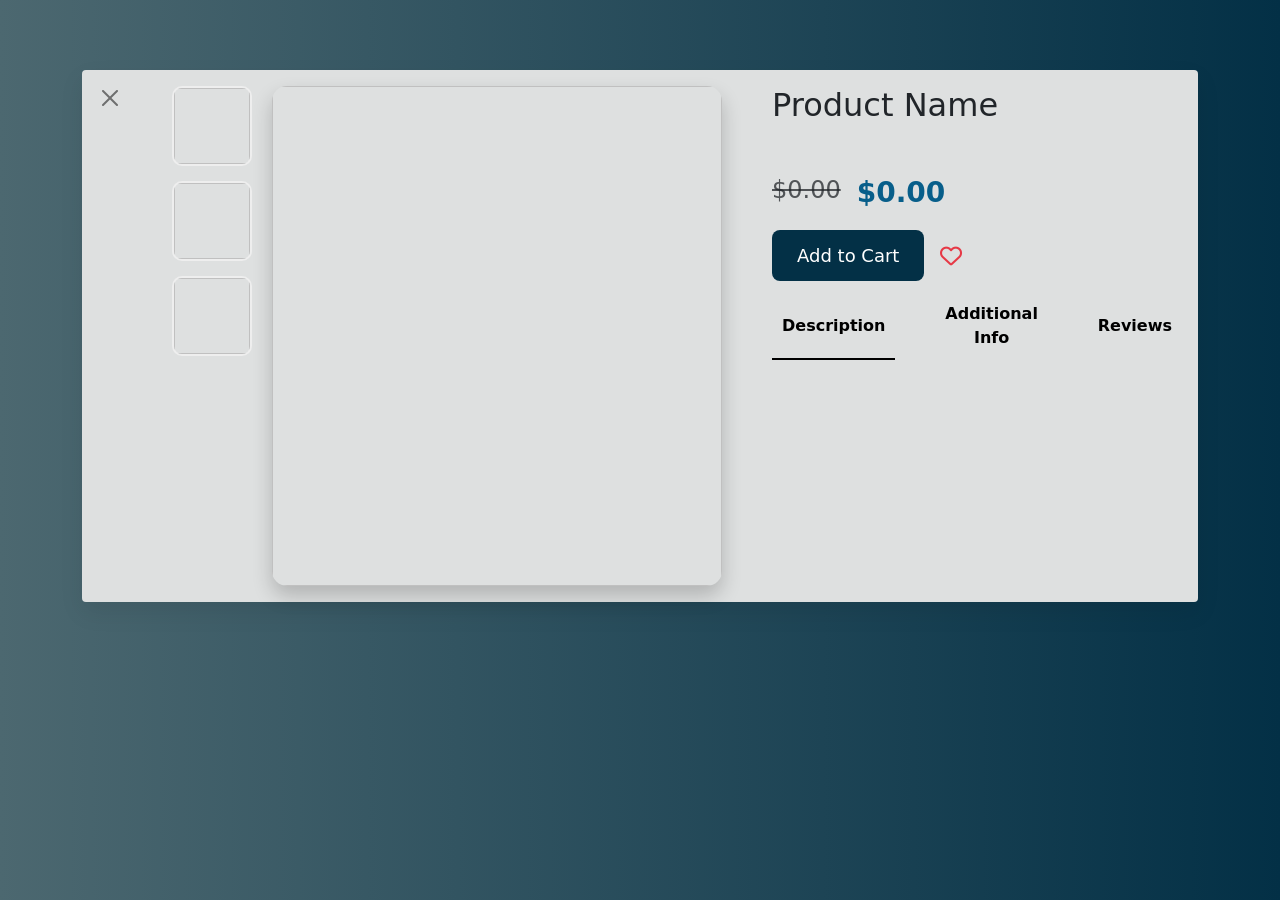
<file: desc.html>
<!DOCTYPE html>
<html lang="en">
<head>
  <meta charset="UTF-8">
  <title>Fashion Product</title>
  <link rel="stylesheet" href="css.css">
  <link rel="stylesheet" href="https://cdnjs.cloudflare.com/ajax/libs/font-awesome/6.4.0/css/all.min.css">
  <link rel="stylesheet" href="Bootstrap/bootstrap.css">
</head>
<body>

<div class="container">

  <div class="product-section d-flex gap-30 rounded-1 p-3">
         <a class="text-decoration-none btn fs-6 fw-bold btn-close" aria-label="Close" href="index.html"></a>

    <!-- Images -->
    <div class="product-images">
<div class="thumbnails" id="thumbnails">
        <img id="thumb-0" alt="">
        <img id="thumb-1" alt="">
        <img id="thumb-2" alt="">
      </div>
      <div class="main-image">
        <img id="main-img" alt="">
      </div>
    </div>

    <!-- Product Info -->
     <!-- <a href="">x</a> -->
    <div class="product-info">
      <h1 class="product-name fs-2 mb-5">Product Name</h1>
      <div class="d-flex">
      <span class="text-decoration-line-through text-muted oldprice fs-4 me-3">$0.00</span>
      <p class="product-price mb-3 fs-3 fw-bold">$0.00</p>
      </div>
      <div class="cart-buttons  d-flex align-items-center mb-3">
        <!-- <div class="quantity">
          <button id="minus">-</button>
          <span id="qty">1</span>
          <button id="plus">+</button>
        </div> -->
        <button class="add-cart me-3">Add to Cart</button>
        <i  class="fa-regular fa-heart wishlist data-id" id="fav-count"></i>
      </div>

      <!-- Tabs -->
      <div class="description-btns">
        <button class="active">Description</button>
        <button>Additional Info</button>
        <button>Reviews</button>
      </div>
      <div class="content"></div>

      <!-- Footer SKU & Category -->
      <div class="foot-desc"></div>
    </div>

  </div>

</div>

<script src="j.js"></script>
</body>
</html>
</file>
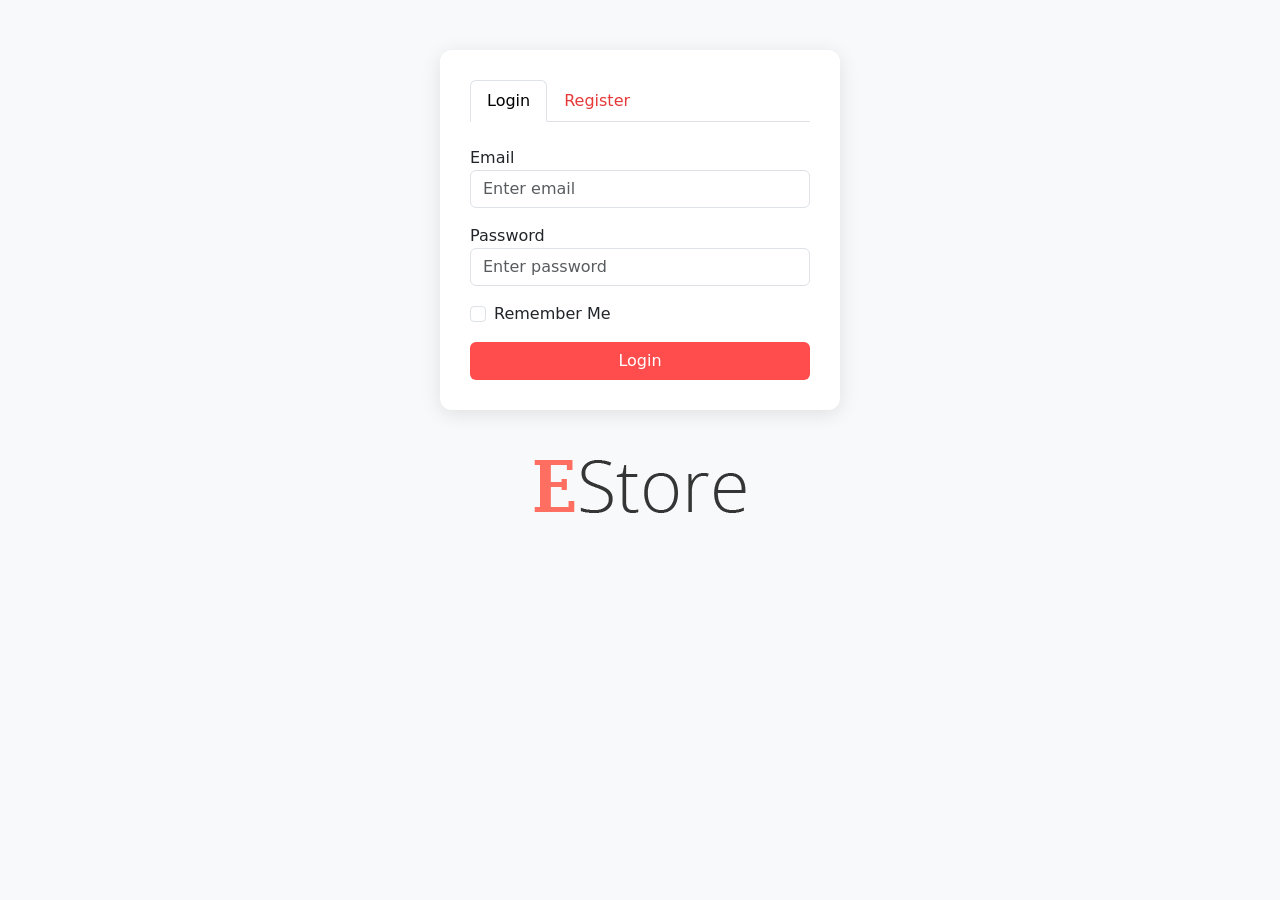
<file: re.html>
<!DOCTYPE html>
<html lang="en">
<head>
  <meta charset="UTF-8">
  <meta name="viewport" content="width=device-width, initial-scale=1.0">
  <title>Register/Login</title>
  <link href="https://cdn.jsdelivr.net/npm/bootstrap@5.3.2/dist/css/bootstrap.min.css" rel="stylesheet">
  <style>
    body { background: #f8f9fa; }
    .card-auth { max-width: 400px; margin: 50px auto; padding: 30px; border-radius: 12px; box-shadow: 0 4px 20px rgba(0,0,0,0.1); background: #fff; }
    .btn-main { background: #ff4d4d; color: #fff; transition: 0.3s; }
    .btn-main:hover { background: #e63939; transform: scale(1.05); }
    .reglog{
        color: #e63939;
    }
    .reglog:hover{
        color: #ff4d4d;
    }
  </style>
</head>
<body>

<div class="card-auth">
  <!-- Tabs -->
  <ul class="nav nav-tabs mb-4" id="authTabs" role="tablist">
    <li class="nav-item" role="presentation">
      <button class="nav-link active reglog" id="login-tab" data-bs-toggle="tab" data-bs-target="#login" type="button">Login</button>
    </li>
    <li class="nav-item" role="presentation">
      <button class="nav-link reglog" id="register-tab" data-bs-toggle="tab" data-bs-target="#register" type="button">Register</button>
    </li>
  </ul>

  <div class="tab-content">
    <!-- Login Form -->
    <div class="tab-pane fade show active" id="login">
      <form id="loginForm">
        <div class="mb-3">
          <label>Email</label>
          <input type="email" class="form-control" id="loginEmail" placeholder="Enter email" required>
        </div>
        <div class="mb-3">
          <label>Password</label>
          <input type="password" class="form-control" id="loginPassword" placeholder="Enter password" required>
        </div>
        <div class="form-check mb-3">
          <input type="checkbox" class="form-check-input" id="rememberMe">
          <label class="form-check-label">Remember Me</label>
        </div>
        <button type="submit" class="btn btn-main w-100">Login</button>
      </form>
    </div>

    <!-- Register Form -->
    <div class="tab-pane fade" id="register">
      <form id="registerForm">
        <div class="mb-3">
          <label>Name</label>
          <input type="text" class="form-control" id="regName" placeholder="Enter name" required>
        </div>
        <div class="mb-3">
          <label>Email</label>
          <input type="email" class="form-control" id="regEmail" placeholder="Enter email" required>
        </div>
        <div class="mb-3">
          <label>Password</label>
          <input type="password" class="form-control" id="regPassword" placeholder="Enter password" required>
        </div>
        <button type="submit" class="btn btn-main w-100">Register</button>
      </form>
    </div>
  </div>
</div>
  
 <div class="text-center">
    <img  src="imgs/logo.png" alt="">
 </div>
<script src="https://cdn.jsdelivr.net/npm/bootstrap@5.3.2/dist/js/bootstrap.bundle.min.js"></script>
<script src="auth.js"></script>

</body>
</html>
</file>
<file: css.css>
/* General Body */
body {
  margin: 0;
  font-family: 'Segoe UI', Tahoma, Geneva, Verdana, sans-serif;
  background: linear-gradient(to right, #4c6870, #033046);
  color: #333;
}

/* Container */
.container{
  width: 90%;
  max-width: 1200px;
  margin: 50px auto;
  padding: 20px;
}

/* Product Section */
.product-section{
  display: flex;
  flex-wrap: wrap;
  gap: 50px;
  background: #dee0e0;
  padding: 30px;
  border-radius: 15px;
  box-shadow: 0 10px 25px rgba(0,0,0,0.08);
  transition: transform 0.3s ease;
}

.product-section:hover{
  transform: translateY(-5px);
}

/* Images */
.product-images{
  display: flex;
  gap: 20px;
}

.thumbnails{
  display: flex;
  flex-direction: column;
  gap: 15px;
}

.thumbnails img{
  width: 80px;
  height: 80px;
  object-fit: cover;
  cursor: pointer;
  border: 2px solid #eee;
  border-radius: 10px;
  transition: all 0.3s ease;
}

.thumbnails img:hover{
  border-color: #033046;
  transform: scale(1.1);
}

.main-image{
  width: 450px;
  height: 500px;
  overflow: hidden;
  border-radius: 15px;
  box-shadow: 0 10px 20px rgba(0,0,0,0.2);
  transition: all 0.3s ease;
}

.main-image img{
  width: 100%;
  height: 100%;
  object-fit: cover;
  transition: transform 0.5s ease;
}

.main-image img:hover{
  transform: scale(1.05);
}

/* Product Info */
.product-info{
  flex: 1;
  min-width: 300px;
}


.product-price{
  color: #075e8a;
}

/* Cart Buttons */

.cart-buttons .quantity{
  display: flex;
  align-items: center;
  gap: 5px;
}

.cart-buttons .quantity button{
  padding: 5px 12px;
  font-size: 18px;
  cursor: pointer;
  border: 1px solid #ccc;
  background: #f7f7f7;
  border-radius: 5px;
  transition: 0.3s ease;
}

.cart-buttons .quantity button:hover{
  background: #00cbe6;
  color: #fff;
  border-color: #00c4e6;
}

.cart-buttons .add-cart{
  padding: 12px 25px;
  background: #033046;
  color: #fff;
  font-size: large;
  border: none;
  border-radius: 8px;
  cursor: pointer;
  transition: all 0.3s ease;
}

.cart-buttons .add-cart:hover{
  transform: scale(1.05);
  background: #3d5d72;
}

.wishlist{
  font-size: 28px;
  cursor: pointer;
  color: #e63946;
  transition: transform 0.3s ease;
}

.wishlist:hover{
  transform: scale(1.2);
}

/* Tabs */
.description-btns{
  display: flex;
  gap: 20px;
  margin-bottom: 15px;
}

.description-btns button{
  border: none;
  background: none;
  padding: 5px 10px;
  cursor: pointer;
  position: relative;
  font-weight: bold;
  font-size: 16px;
}

.description-btns button::after{
  content: "";
  position: absolute;
  left: 0;
  bottom: -5px;
  width: 0;
  height: 2px;
  background: black;
  transition: width 0.3s ease;
}

.description-btns button.active::after{
  width: 100%;
}

/* Content */
.content{
  line-height: 1.6;
  padding-bottom: 15px;
  transition: opacity 0.5s ease;
  opacity: 0;
}

.content.show{
  opacity: 1;
}

/* Footer SKU & Category */
.foot-desc{
  margin-top: 20px;
  font-size: 14px;
  color: #666;
}

/* Responsive */
@media(max-width: 1000px){
  .product-section{
    flex-direction: column;
    align-items: center;
  }

  .main-image{
    width: 90%;
    height: 400px;
  }

  .thumbnails img{
    width: 60px;
    height: 60px;
  }
}


.add-cart.added {
  background: #222;
  color: #fff;
  transform: scale(1.05);
}

.wishlist {
  cursor: pointer;
  font-size: 22px;
  transition: 0.3s;
}

.wishlist.fa-solid {
  color: #e63946;
  transform: scale(1.2);
}
</file>
